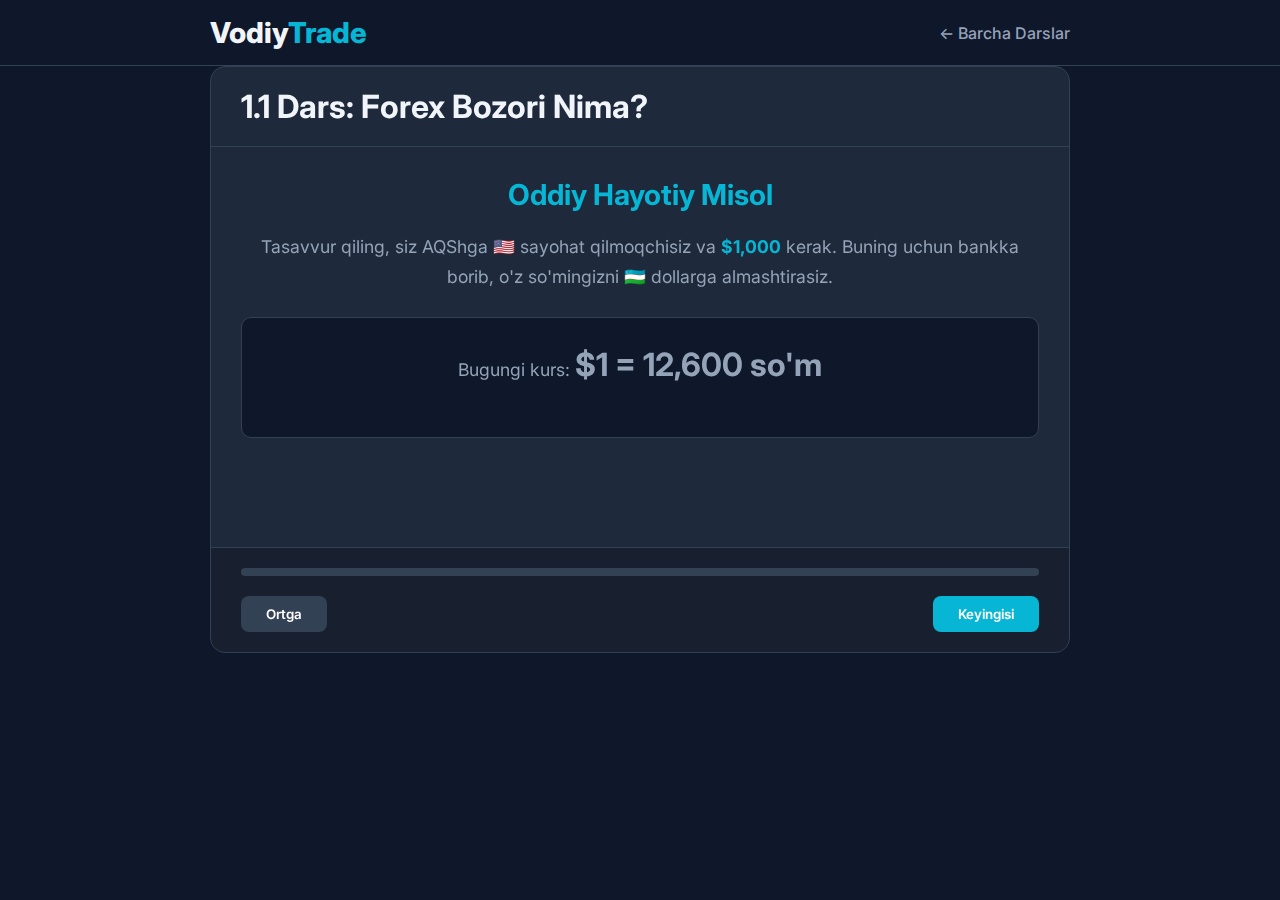
<file: kurs/dars1.html>
<!DOCTYPE html>
<html lang="uz">
<head>
    <meta charset="UTF-8">
    <meta name="viewport" content="width=device-width, initial-scale=1.0">
    <title>1.1 Dars: Forex Bozori Nima? - VodiyTrade</title>
    
    <!-- Ikonkalar uchun kutubxona (Font Awesome) -->
    <link rel="stylesheet" href="https://cdnjs.cloudflare.com/ajax/libs/font-awesome/6.5.1/css/all.min.css"/>
    
    <!-- Animatsiyalar uchun kutubxona (AOS) -->
    <link rel="stylesheet" href="https://unpkg.com/aos@next/dist/aos.css" />

    <style>
        /* Google Fonts import */
        @import url('https://fonts.googleapis.com/css2?family=Inter:wght@400;500;600;700;800;900&display=swap');

        /* Umumiy sozlamalar */
        * {
            margin: 0;
            padding: 0;
            box-sizing: border-box;
            font-family: 'Inter', sans-serif;
        }

        :root {
            --primary-color: #06b6d4;
            --secondary-color: #0e7490;
            --bg-dark: #0f172a;
            --bg-light: #1e293b;
            --text-light: #f1f5f9;
            --text-dark: #94a3b8;
            --border-color: #334155;
            --green-color: #22c55e;
        }

        body {
            background-color: var(--bg-dark);
            color: var(--text-light);
        }

        .container {
            max-width: 900px;
            margin: 0 auto;
            padding: 0 20px;
        }

        /* Header */
        header {
            background: var(--bg-dark);
            border-bottom: 1px solid var(--border-color);
            padding: 15px 0;
            position: sticky;
            top: 0;
            z-index: 100;
        }

        nav {
            display: flex;
            justify-content: space-between;
            align-items: center;
        }

        .logo {
            font-size: 1.8rem;
            font-weight: 800;
            color: var(--text-light);
            text-decoration: none;
        }

        .logo span {
            color: var(--primary-color);
        }
        
        .back-link {
            color: var(--text-dark);
            text-decoration: none;
            font-weight: 500;
            transition: color 0.3s ease;
        }
        
        .back-link:hover {
            color: var(--primary-color);
        }

        /* Dars Kontenti */
        main {
            padding: 40px 0 80px 0;
        }
        
        .lesson-container {
            background: var(--bg-light);
            border-radius: 15px;
            border: 1px solid var(--border-color);
            overflow: hidden;
        }
        
        .lesson-header {
            padding: 20px 30px;
            border-bottom: 1px solid var(--border-color);
        }
        
        .lesson-header h1 {
            font-size: 2rem;
        }
        
        .lesson-content {
            padding: 30px;
            min-height: 400px; /* Qadamlar almashganda sakramasligi uchun */
            text-align: center;
        }

        .step {
            display: none;
            animation: fadeIn 0.6s ease;
        }
        
        .step.active {
            display: block;
        }

        @keyframes fadeIn {
            from { opacity: 0; transform: translateY(15px); }
            to { opacity: 1; transform: translateY(0); }
        }

        .step h2 {
            font-size: 1.8rem;
            margin-bottom: 20px;
            color: var(--primary-color);
        }
        
        .step p {
            font-size: 1.1rem;
            line-height: 1.7;
            color: var(--text-dark);
            margin-bottom: 25px;
        }
        
        .info-box {
            background: var(--bg-dark);
            padding: 20px;
            border-radius: 10px;
            border: 1px solid var(--border-color);
            margin-top: 20px;
        }
        
        .info-box .currency {
            font-size: 2rem;
            font-weight: 700;
        }

        /* Bozor hajmi grafigi */
        .market-comparison {
            width: 100%;
            max-width: 500px;
            margin: 20px auto;
        }
        .bar {
            background: var(--border-color);
            border-radius: 5px;
            margin-bottom: 15px;
            text-align: left;
            padding: 10px;
            color: white;
            display: flex;
            justify-content: space-between;
            align-items: center;
        }
        .bar-inner {
            background: var(--primary-color);
            height: 100%;
            border-radius: 5px;
            white-space: nowrap;
            overflow: hidden;
            animation: growBar 1.5s cubic-bezier(0.25, 1, 0.5, 1);
        }
        @keyframes growBar {
            from { width: 0; }
        }

        /* Navigatsiya va Progress */
        .lesson-footer {
            padding: 20px 30px;
            border-top: 1px solid var(--border-color);
            background: rgba(0,0,0,0.2);
        }
        
        .progress-bar-container {
            width: 100%;
            height: 8px;
            background: var(--border-color);
            border-radius: 4px;
            margin-bottom: 20px;
        }
        
        #progress-bar {
            width: 0%;
            height: 100%;
            background: var(--primary-color);
            border-radius: 4px;
            transition: width 0.5s ease;
        }
        
        .navigation-buttons {
            display: flex;
            justify-content: space-between;
            align-items: center;
        }
        
        .btn {
            padding: 10px 25px;
            border-radius: 8px;
            font-weight: 600;
            text-decoration: none;
            transition: all 0.3s ease;
            border: none;
            cursor: pointer;
            background: var(--secondary-color);
            color: white;
        }
        
        .btn:disabled {
            background: var(--border-color);
            cursor: not-allowed;
        }
        
        #next-btn {
            background: var(--primary-color);
        }
        
        #next-lesson-link {
            display: none; /* Boshida ko'rinmaydi */
            background: var(--green-color);
        }

    </style>
</head>
<body>

    <header>
        <nav class="container">
            <a href="/index.html" class="logo">Vodiy<span>Trade</span></a>
            <a href="forex-asoslari.html" class="back-link">&larr; Barcha Darslar</a>
        </nav>
    </header>

    <main class="container">
        <div class="lesson-container" data-aos="fade-up">
            <div class="lesson-header">
                <h1>1.1 Dars: Forex Bozori Nima?</h1>
            </div>
            <div class="lesson-content">
                <!-- Step 1 -->
                <div class="step active" data-step="1">
                    <h2>Oddiy Hayotiy Misol</h2>
                    <p>Tasavvur qiling, siz AQShga 🇺🇸 sayohat qilmoqchisiz va <span style="color: var(--primary-color); font-weight: 700;">$1,000</span> kerak. Buning uchun bankka borib, o'z so'mingizni 🇺🇿 dollarga almashtirasiz.</p>
                    <div class="info-box">
                        <p>Bugungi kurs: <span class="currency">$1 = 12,600 so'm</span></p>
                    </div>
                </div>

                <!-- Step 2 -->
                <div class="step" data-step="2">
                    <h2>Sayohat Bekor Bo'ldi</h2>
                    <p>Afsuski, sayohat bekor bo'ldi. Bir haftadan so'ng siz dollarlaringizni qaytarib so'mga almashtirishga qaror qildingiz. Lekin bu vaqt ichida kurs o'zgardi!</p>
                     <div class="info-box">
                        <p>Yangi kurs: <span class="currency" style="color: var(--green-color);">$1 = 12,750 so'm</span></p>
                    </div>
                </div>

                <!-- Step 3 -->
                <div class="step" data-step="3">
                    <h2>Kutilmagan Foyda</h2>
                    <p>Siz <span style="color: var(--text-light);">$1,000</span> ni qaytarib so'mga almashtirganingizda, kurs farqidan foyda ko'rdingiz. Bu jarayonda siz hech narsa ishlab chiqarmadingiz, shunchaki valyuta qiymatining o'zgarishidan pul ishladingiz.</p>
                    <div class="info-box">
                        <p>Sizning foydangiz: <span class="currency" style="color: var(--green-color);">+150,000 so'm</span></p>
                    </div>
                </div>

                <!-- Step 4 -->
                <div class="step" data-step="4">
                    <h2>Xo'sh, Forex Nima?</h2>
                    <p>Forex (Foreign Exchange) — bu aynan shu jarayonning global, onlayn ko'rinishi. Siz bankka bormaysiz, balki barcha amaliyotlarni telefoningiz yoki kompyuteringiz orqali bajarasiz. Siz bir valyutani sotib olib, uning narxi boshqa valyutaga nisbatan ko'tarilishini kutasiz.</p>
                    <i class="fas fa-mobile-alt" style="font-size: 5rem; color: var(--primary-color);"></i>
                </div>

                <!-- Step 5 -->
                <div class="step" data-step="5">
                    <h2>Bozorning Gigant Hajmi</h2>
                    <p>Forex — dunyodagi eng katta va eng likvid moliyaviy bozor. Uning kunlik savdo hajmi boshqa barcha bozorlarni birlashtirganda ham ulardan ancha katta.</p>
                    <div class="market-comparison">
                        <div class="bar"><div class="bar-inner" style="width: 100%; padding: 5px;">Forex: ~$7.5 Trillion (kuniga)</div></div>
                        <div class="bar"><div class="bar-inner" style="width: 5%; background: var(--secondary-color); padding: 5px;">NYSE: ~$25 Milliard</div></div>
                    </div>
                </div>

                <!-- Step 6 -->
                <div class="step" data-step="6">
                    <h2>Nima Uchun Bozor 24/5 Ishlaydi?</h2>
                    <p>Forex markazlashgan birjaga ega emas (masalan, Nyu-York fond birjasi kabi). Bu banklararo global tarmoq. Dunyoning bir qismida tun bo'lganda, boshqa qismida kun bo'ladi. Shu sababli, dushanbadan jumagacha bozor doim ochiq.</p>
                    <i class="fas fa-globe-asia" style="font-size: 5rem; color: var(--primary-color);"></i>
                </div>
                
                <!-- Step 7 -->
                <div class="step" data-step="7">
                    <h2>Dars Xulosasi</h2>
                    <p>Demak, Forex — bu valyuta kurslarining o'zgarishidan foyda ko'rishga asoslangan global onlayn bozor. Bu yerda siz pulning o'zini emas, uning qiymatini savdo qilasiz. Keyingi darsda bozorning asosiy ishtirokchilari haqida bilib olasiz!</p>
                    <i class="fas fa-check-circle" style="font-size: 5rem; color: var(--green-color);"></i>
                </div>

            </div>
            <div class="lesson-footer">
                <div class="progress-bar-container">
                    <div id="progress-bar"></div>
                </div>
                <div class="navigation-buttons">
                    <button class="btn" id="prev-btn" disabled>Ortga</button>
                    <button class="btn" id="next-btn">Keyingisi</button>
                    <a href="dars2.html" class="btn" id="next-lesson-link">Keyingi Darsga O'tish</a>
                </div>
            </div>
        </div>
    </main>

    <!-- JS Kutubxonalari -->
    <script src="https://unpkg.com/aos@next/dist/aos.js"></script>
    <script>
        AOS.init({
            duration: 800,
            once: true,
        });

        const steps = document.querySelectorAll('.step');
        const prevBtn = document.getElementById('prev-btn');
        const nextBtn = document.getElementById('next-btn');
        const nextLessonLink = document.getElementById('next-lesson-link');
        const progressBar = document.getElementById('progress-bar');
        
        let currentStep = 1;
        const totalSteps = steps.length;

        function updateLessonState() {
            // Barcha qadamlarni yashirish
            steps.forEach(step => step.classList.remove('active'));
            // Joriy qadamni ko'rsatish
            document.querySelector(`.step[data-step="${currentStep}"]`).classList.add('active');

            // Progress barni yangilash
            const progress = ((currentStep - 1) / (totalSteps - 1)) * 100;
            progressBar.style.width = `${progress}%`;

            // Tugmalarni sozlash
            prevBtn.disabled = currentStep === 1;
            
            if (currentStep === totalSteps) {
                nextBtn.style.display = 'none';
                nextLessonLink.style.display = 'inline-block';
            } else {
                nextBtn.style.display = 'inline-block';
                nextLessonLink.style.display = 'none';
            }
        }

        nextBtn.addEventListener('click', () => {
            if (currentStep < totalSteps) {
                currentStep++;
                updateLessonState();
            }
        });

        prevBtn.addEventListener('click', () => {
            if (currentStep > 1) {
                currentStep--;
                updateLessonState();
            }
        });

        // Dars boshlanganda birinchi holatni o'rnatish
        updateLessonState();
    </script>
</body>
</html>
</file>
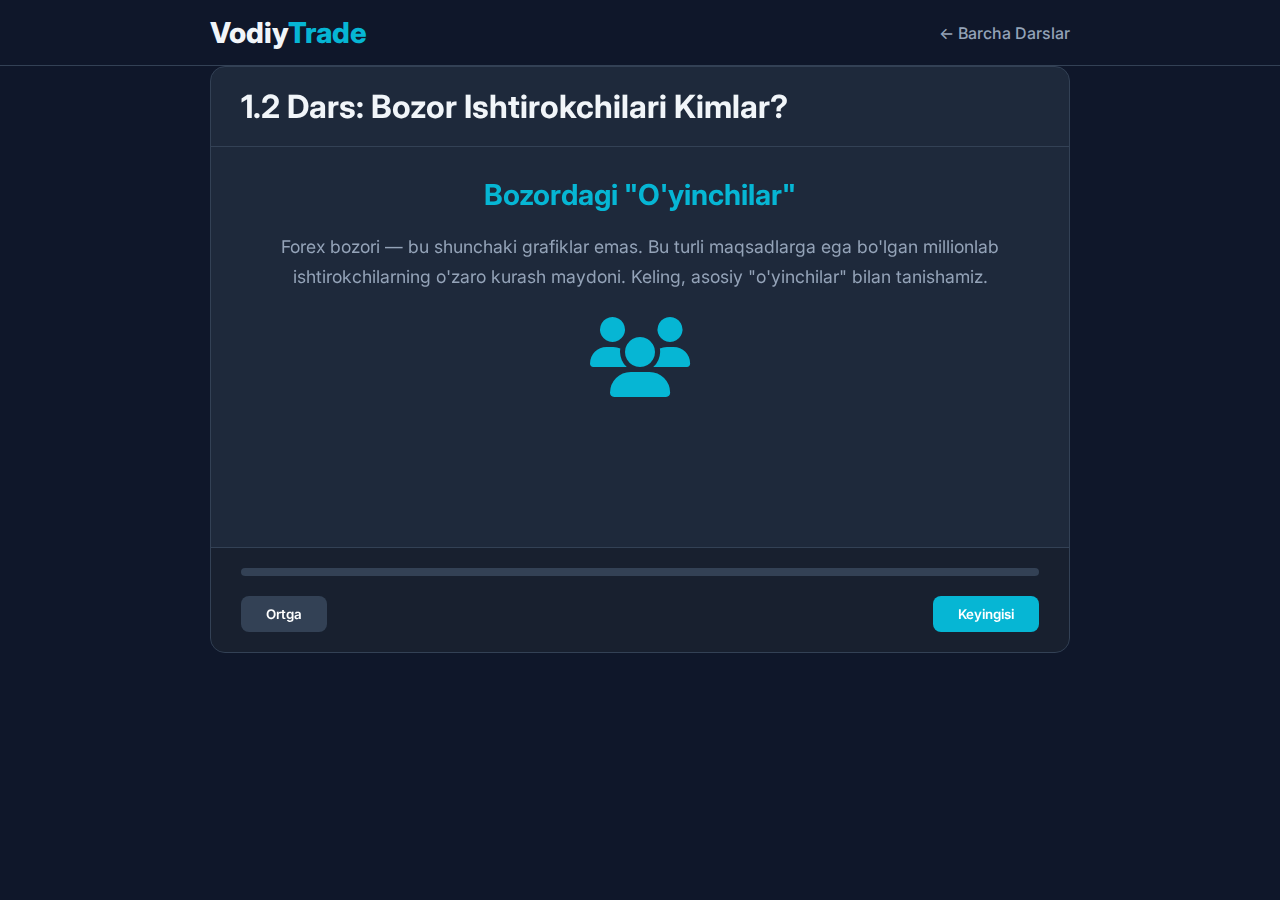
<file: kurs/dars2.html>
<!DOCTYPE html>
<html lang="uz">
<head>
    <meta charset="UTF-8">
    <meta name="viewport" content="width=device-width, initial-scale=1.0">
    <title>1.2 Dars: Bozor Ishtirokchilari - VodiyTrade</title>
    
    <!-- Ikonkalar uchun kutubxona (Font Awesome) -->
    <link rel="stylesheet" href="https://cdnjs.cloudflare.com/ajax/libs/font-awesome/6.5.1/css/all.min.css"/>
    
    <!-- Animatsiyalar uchun kutubxona (AOS) -->
    <link rel="stylesheet" href="https://unpkg.com/aos@next/dist/aos.css" />

    <style>
        /* Google Fonts import */
        @import url('https://fonts.googleapis.com/css2?family=Inter:wght@400;500;600;700;800;900&display=swap');

        /* Umumiy sozlamalar */
        * {
            margin: 0;
            padding: 0;
            box-sizing: border-box;
            font-family: 'Inter', sans-serif;
        }

        :root {
            --primary-color: #06b6d4;
            --secondary-color: #0e7490;
            --bg-dark: #0f172a;
            --bg-light: #1e293b;
            --text-light: #f1f5f9;
            --text-dark: #94a3b8;
            --border-color: #334155;
            --green-color: #22c55e;
        }

        body {
            background-color: var(--bg-dark);
            color: var(--text-light);
        }

        .container {
            max-width: 900px;
            margin: 0 auto;
            padding: 0 20px;
        }

        /* Header */
        header {
            background: var(--bg-dark);
            border-bottom: 1px solid var(--border-color);
            padding: 15px 0;
            position: sticky;
            top: 0;
            z-index: 100;
        }

        nav {
            display: flex;
            justify-content: space-between;
            align-items: center;
        }

        .logo {
            font-size: 1.8rem;
            font-weight: 800;
            color: var(--text-light);
            text-decoration: none;
        }

        .logo span {
            color: var(--primary-color);
        }
        
        .back-link {
            color: var(--text-dark);
            text-decoration: none;
            font-weight: 500;
            transition: color 0.3s ease;
        }
        
        .back-link:hover {
            color: var(--primary-color);
        }

        /* Dars Kontenti */
        main {
            padding: 40px 0 80px 0;
        }
        
        .lesson-container {
            background: var(--bg-light);
            border-radius: 15px;
            border: 1px solid var(--border-color);
            overflow: hidden;
        }
        
        .lesson-header {
            padding: 20px 30px;
            border-bottom: 1px solid var(--border-color);
        }
        
        .lesson-header h1 {
            font-size: 2rem;
        }
        
        .lesson-content {
            padding: 30px;
            min-height: 400px; /* Qadamlar almashganda sakramasligi uchun */
            text-align: center;
        }

        .step {
            display: none;
            animation: fadeIn 0.6s ease;
        }
        
        .step.active {
            display: block;
        }

        @keyframes fadeIn {
            from { opacity: 0; transform: translateY(15px); }
            to { opacity: 1; transform: translateY(0); }
        }

        .step h2 {
            font-size: 1.8rem;
            margin-bottom: 20px;
            color: var(--primary-color);
        }
        
        .step p {
            font-size: 1.1rem;
            line-height: 1.7;
            color: var(--text-dark);
            margin-bottom: 25px;
        }
        
        .participants-grid {
            display: grid;
            grid-template-columns: repeat(2, 1fr);
            gap: 20px;
            margin-top: 20px;
        }
        
        .participant-card {
            background: var(--bg-dark);
            padding: 20px;
            border-radius: 10px;
            border: 1px solid var(--border-color);
        }
        
        .participant-card i {
            font-size: 2.5rem;
            color: var(--primary-color);
            margin-bottom: 15px;
        }
        
        .participant-card h3 {
            font-size: 1.2rem;
            margin-bottom: 10px;
        }

        /* Navigatsiya va Progress */
        .lesson-footer {
            padding: 20px 30px;
            border-top: 1px solid var(--border-color);
            background: rgba(0,0,0,0.2);
        }
        
        .progress-bar-container {
            width: 100%;
            height: 8px;
            background: var(--border-color);
            border-radius: 4px;
            margin-bottom: 20px;
        }
        
        #progress-bar {
            width: 0%;
            height: 100%;
            background: var(--primary-color);
            border-radius: 4px;
            transition: width 0.5s ease;
        }
        
        .navigation-buttons {
            display: flex;
            justify-content: space-between;
            align-items: center;
        }
        
        .btn {
            padding: 10px 25px;
            border-radius: 8px;
            font-weight: 600;
            text-decoration: none;
            transition: all 0.3s ease;
            border: none;
            cursor: pointer;
            background: var(--secondary-color);
            color: white;
        }
        
        .btn:disabled {
            background: var(--border-color);
            cursor: not-allowed;
        }
        
        #next-btn {
            background: var(--primary-color);
        }
        
        #next-lesson-link {
            display: none; /* Boshida ko'rinmaydi */
            background: var(--green-color);
        }

    </style>
</head>
<body>

    <header>
        <nav class="container">
            <a href="/index.html" class="logo">Vodiy<span>Trade</span></a>
            <a href="forex-asoslari.html" class="back-link">&larr; Barcha Darslar</a>
        </nav>
    </header>

    <main class="container">
        <div class="lesson-container" data-aos="fade-up">
            <div class="lesson-header">
                <h1>1.2 Dars: Bozor Ishtirokchilari Kimlar?</h1>
            </div>
            <div class="lesson-content">
                <!-- Step 1 -->
                <div class="step active" data-step="1">
                    <h2>Bozordagi "O'yinchilar"</h2>
                    <p>Forex bozori — bu shunchaki grafiklar emas. Bu turli maqsadlarga ega bo'lgan millionlab ishtirokchilarning o'zaro kurash maydoni. Keling, asosiy "o'yinchilar" bilan tanishamiz.</p>
                    <i class="fas fa-users" style="font-size: 5rem; color: var(--primary-color);"></i>
                </div>

                <!-- Step 2 -->
                <div class="step" data-step="2">
                    <h2>1. Super Banklar (Market Meykerlar)</h2>
                    <p>Bozorning eng yuqori pog'onasida Deutsche Bank, Citi, JPMorgan kabi gigant banklar turadi. Ular kuniga milliardlab dollarlik operatsiyalarni amalga oshirib, bozor uchun narx belgilaydilar (likvidlikni ta'minlaydilar). Bizning savdolarimiz oxir-oqibat ulargacha yetib boradi.</p>
                    <i class="fas fa-university" style="font-size: 5rem; color: var(--primary-color);"></i>
                </div>

                <!-- Step 3 -->
                <div class="step" data-step="3">
                    <h2>2. Markaziy Banklar</h2>
                    <p>Har bir davlatning o'z Markaziy Banki (masalan, AQSh Federal Zaxirasi - FRS) bor. Ularning asosiy vazifasi — milliy valyuta kursini barqaror ushlab turish. Ular foiz stavkalarini o'zgartirish yoki bozorga to'g'ridan-to'g'ri aralashish (intervensiya) orqali narxga kuchli ta'sir o'tkazishi mumkin.</p>
                    <i class="fas fa-landmark" style="font-size: 5rem; color: var(--primary-color);"></i>
                </div>

                <!-- Step 4 -->
                <div class="step" data-step="4">
                    <h2>3. Yirik Kompaniyalar va Korporatsiyalar</h2>
                    <p>Apple, Toyota, Samsung kabi xalqaro kompaniyalar doimiy ravishda valyuta ayirboshlash operatsiyalarini amalga oshiradilar. Masalan, Yaponiyadagi Toyota kompaniyasi AQShda sotilgan mashinalaridan tushgan dollarni o'z vatanida iyenaga almashtiradi. Ularning maqsadi spekulyatsiya emas, balki o'z biznesini yuritishdir.</p>
                    <i class="fas fa-building" style="font-size: 5rem; color: var(--primary-color);"></i>
                </div>

                <!-- Step 5 -->
                <div class="step" data-step="5">
                    <h2>4. Investitsion Fondlar (Hedge Funds)</h2>
                    <p>Bu yirik sarmoyadorlar valyuta kurslarining o'zgarishidan foyda ko'rish maqsadida bozorga kiradilar. Ular katta hajmdagi pullarni boshqaradilar va bozorga sezilarli ta'sir ko'rsata oladilar. Ularning asosiy maqsadi — spekulyatsiya orqali daromad olish.</p>
                    <i class="fas fa-chart-line" style="font-size: 5rem; color: var(--primary-color);"></i>
                </div>

                <!-- Step 6 -->
                <div class="step" data-step="6">
                    <h2>5. Chakana Treyderlar (Biz!)</h2>
                    <p>Bu biz kabi individual treyderlar. Biz bozorga brokerlar orqali kiramiz. Garchi bizning savdo hajmlarimiz yuqoridagilarga nisbatan juda kichik bo'lsa-da, butun dunyodagi millionlab chakana treyderlar birlashib, bozorning muhim bir qismini tashkil etadi.</p>
                    <i class="fas fa-user-tie" style="font-size: 5rem; color: var(--primary-color);"></i>
                </div>
                
                <!-- Step 7 -->
                <div class="step" data-step="7">
                    <h2>Dars Xulosasi</h2>
                    <p>Ko'rib turganingizdek, Forex — bu murakkab ekotizim. Har bir ishtirokchining o'z maqsadi bor va ularning barchasi birgalikda global valyuta bozorini shakllantiradi. Buni tushunish, bozor harakatlarini oldindan taxmin qilishga yordam beradi.</p>
                    <i class="fas fa-sitemap" style="font-size: 5rem; color: var(--green-color);"></i>
                </div>

            </div>
            <div class="lesson-footer">
                <div class="progress-bar-container">
                    <div id="progress-bar"></div>
                </div>
                <div class="navigation-buttons">
                    <button class="btn" id="prev-btn" disabled>Ortga</button>
                    <button class="btn" id="next-btn">Keyingisi</button>
                    <a href="dars3.html" class="btn" id="next-lesson-link">Keyingi Darsga O'tish</a>
                </div>
            </div>
        </div>
    </main>

    <!-- JS Kutubxonalari -->
    <script src="https://unpkg.com/aos@next/dist/aos.js"></script>
    <script>
        AOS.init({
            duration: 800,
            once: true,
        });

        const steps = document.querySelectorAll('.step');
        const prevBtn = document.getElementById('prev-btn');
        const nextBtn = document.getElementById('next-btn');
        const nextLessonLink = document.getElementById('next-lesson-link');
        const progressBar = document.getElementById('progress-bar');
        
        let currentStep = 1;
        const totalSteps = steps.length;

        function updateLessonState() {
            // Barcha qadamlarni yashirish
            steps.forEach(step => step.classList.remove('active'));
            // Joriy qadamni ko'rsatish
            document.querySelector(`.step[data-step="${currentStep}"]`).classList.add('active');

            // Progress barni yangilash
            const progress = ((currentStep - 1) / (totalSteps - 1)) * 100;
            progressBar.style.width = `${progress}%`;

            // Tugmalarni sozlash
            prevBtn.disabled = currentStep === 1;
            
            if (currentStep === totalSteps) {
                nextBtn.style.display = 'none';
                nextLessonLink.style.display = 'inline-block';
            } else {
                nextBtn.style.display = 'inline-block';
                nextLessonLink.style.display = 'none';
            }
        }

        nextBtn.addEventListener('click', () => {
            if (currentStep < totalSteps) {
                currentStep++;
                updateLessonState();
            }
        });

        prevBtn.addEventListener('click', () => {
            if (currentStep > 1) {
                currentStep--;
                updateLessonState();
            }
        });

        // Dars boshlanganda birinchi holatni o'rnatish
        updateLessonState();
    </script>
</body>
</html>
</file>
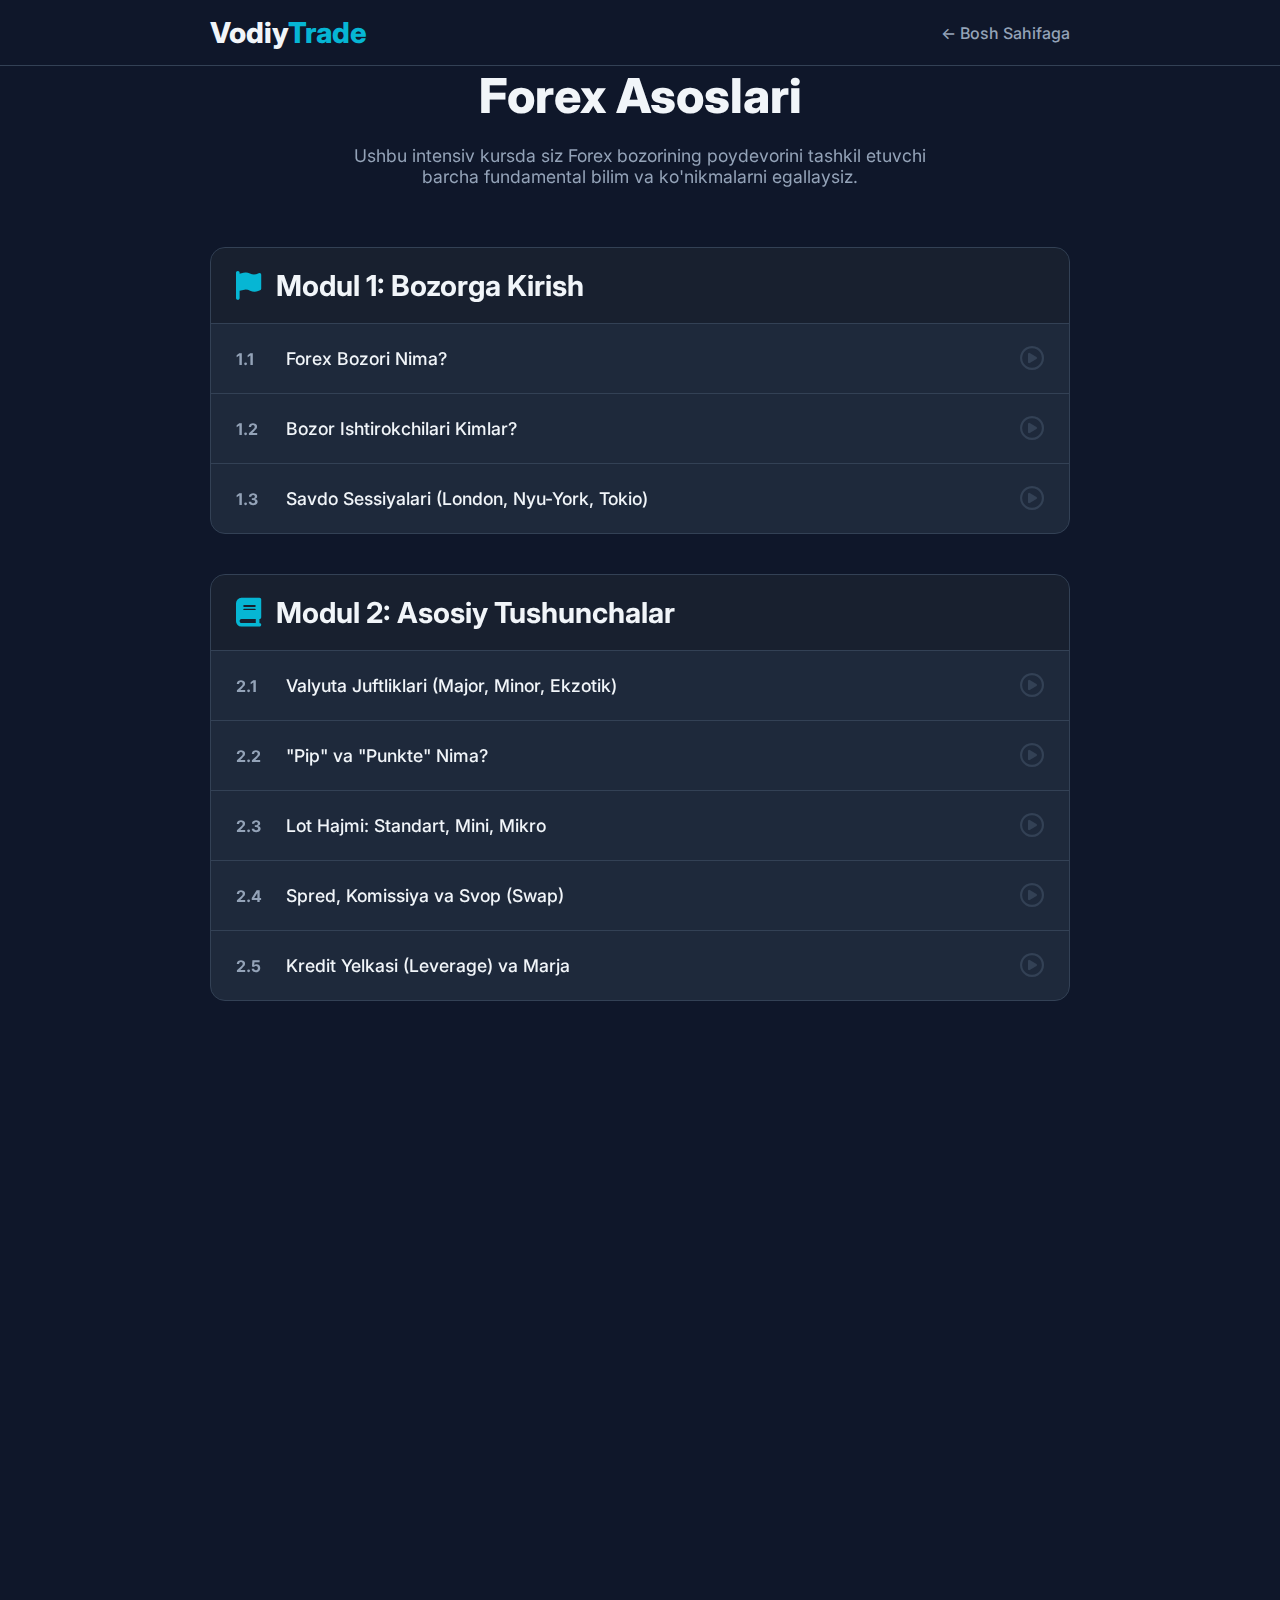
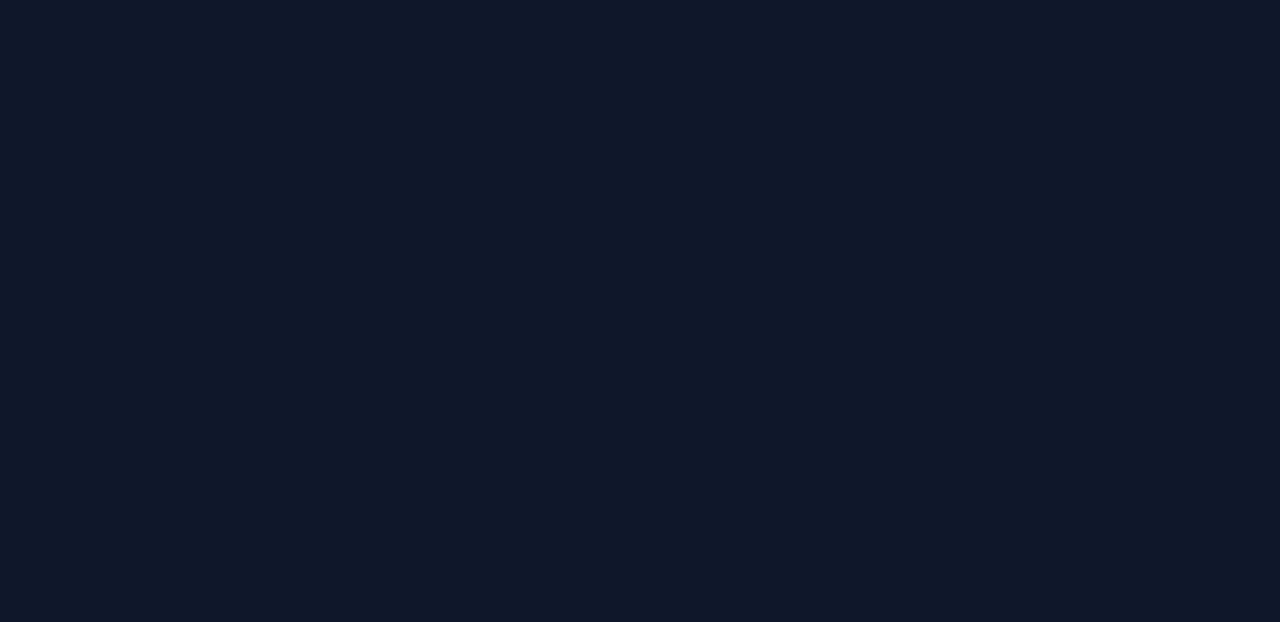
<file: kurs/forex-asoslari.html>
<!DOCTYPE html>
<html lang="uz">
<head>
    <meta charset="UTF-8">
    <meta name="viewport" content="width=device-width, initial-scale=1.0">
    <title>Forex Asoslari - VodiyTrade Intensiv</title>
    
    <!-- Ikonkalar uchun kutubxona (Font Awesome) -->
    <link rel="stylesheet" href="https://cdnjs.cloudflare.com/ajax/libs/font-awesome/6.5.1/css/all.min.css"/>
    
    <!-- Animatsiyalar uchun kutubxona (AOS) -->
    <link rel="stylesheet" href="https://unpkg.com/aos@next/dist/aos.css" />

    <style>
        /* Google Fonts import */
        @import url('https://fonts.googleapis.com/css2?family=Inter:wght@400;500;600;700;800;900&display=swap');

        /* Umumiy sozlamalar */
        * {
            margin: 0;
            padding: 0;
            box-sizing: border-box;
            font-family: 'Inter', sans-serif;
        }

        :root {
            --primary-color: #06b6d4;
            --secondary-color: #0e7490;
            --bg-dark: #0f172a;
            --bg-light: #1e293b;
            --text-light: #f1f5f9;
            --text-dark: #94a3b8;
            --border-color: #334155;
            --green-color: #22c55e;
        }

        body {
            background-color: var(--bg-dark);
            color: var(--text-light);
        }

        .container {
            max-width: 900px;
            margin: 0 auto;
            padding: 0 20px;
        }

        /* Header */
        header {
            background: var(--bg-dark);
            border-bottom: 1px solid var(--border-color);
            padding: 15px 0;
            position: sticky;
            top: 0;
            z-index: 100;
        }

        nav {
            display: flex;
            justify-content: space-between;
            align-items: center;
        }

        .logo {
            font-size: 1.8rem;
            font-weight: 800;
            color: var(--text-light);
            text-decoration: none;
        }

        .logo span {
            color: var(--primary-color);
        }
        
        .back-link {
            color: var(--text-dark);
            text-decoration: none;
            font-weight: 500;
            transition: color 0.3s ease;
        }
        
        .back-link:hover {
            color: var(--primary-color);
        }

        /* Asosiy kontent */
        main {
            padding: 60px 0;
        }

        .page-title {
            font-size: 3rem;
            font-weight: 800;
            text-align: center;
            margin-bottom: 20px;
        }

        .page-subtitle {
            font-size: 1.1rem;
            text-align: center;
            color: var(--text-dark);
            max-width: 600px;
            margin: 0 auto 60px auto;
        }

        /* Darslar Moduli */
        .module {
            background: var(--bg-light);
            border-radius: 15px;
            border: 1px solid var(--border-color);
            margin-bottom: 40px;
            overflow: hidden;
        }

        .module-header {
            padding: 20px 25px;
            background: rgba(0,0,0,0.2);
        }
        
        .module-header h2 {
            font-size: 1.8rem;
            display: flex;
            align-items: center;
            gap: 15px;
        }

        .module-header h2 i {
            color: var(--primary-color);
        }

        .lesson-list {
            list-style: none;
        }
        
        .lesson-item a {
            display: flex;
            align-items: center;
            padding: 20px 25px;
            text-decoration: none;
            color: var(--text-light);
            border-top: 1px solid var(--border-color);
            transition: background-color 0.3s ease;
        }

        .lesson-item a:hover {
            background-color: rgba(6, 182, 212, 0.1);
        }
        
        .lesson-number {
            font-size: 1rem;
            font-weight: 700;
            color: var(--text-dark);
            margin-right: 20px;
            width: 30px;
        }
        
        .lesson-title {
            font-size: 1.1rem;
            font-weight: 500;
            flex-grow: 1;
        }
        
        .lesson-status {
            font-size: 1.5rem;
            color: var(--border-color);
        }

        /* Responsive */
        @media (max-width: 768px) {
            .page-title { font-size: 2.2rem; }
        }
    </style>
</head>
<body>

    <header>
        <nav class="container">
            <a href="/forexbot/index.html" class="logo">Vodiy<span>Trade</span></a>
            <a href="/forexbot/index.html" class="back-link">&larr; Bosh Sahifaga</a>
        </nav>
    </header>

    <main class="container">
        <h1 class="page-title" data-aos="fade-up">Forex Asoslari</h1>
        <p class="page-subtitle" data-aos="fade-up" data-aos-delay="100">
            Ushbu intensiv kursda siz Forex bozorining poydevorini tashkil etuvchi barcha fundamental bilim va ko'nikmalarni egallaysiz.
        </p>

        <!-- Modul 1: Kirish -->
        <div class="module" data-aos="fade-up" data-aos-delay="200">
            <div class="module-header">
                <h2><i class="fas fa-flag"></i> Modul 1: Bozorga Kirish</h2>
            </div>
            <ul class="lesson-list">
                <li class="lesson-item"><a href="dars1.html"><span class="lesson-number">1.1</span> <span class="lesson-title">Forex Bozori Nima?</span> <span class="lesson-status"><i class="far fa-circle-play"></i></span></a></li>
                <li class="lesson-item"><a href="dars2.html"><span class="lesson-number">1.2</span> <span class="lesson-title">Bozor Ishtirokchilari Kimlar?</span> <span class="lesson-status"><i class="far fa-circle-play"></i></span></a></li>
                <li class="lesson-item"><a href="dars3.html"><span class="lesson-number">1.3</span> <span class="lesson-title">Savdo Sessiyalari (London, Nyu-York, Tokio)</span> <span class="lesson-status"><i class="far fa-circle-play"></i></span></a></li>
            </ul>
        </div>

        <!-- Modul 2: Asosiy Tushunchalar -->
        <div class="module" data-aos="fade-up" data-aos-delay="300">
            <div class="module-header">
                <h2><i class="fas fa-book"></i> Modul 2: Asosiy Tushunchalar</h2>
            </div>
            <ul class="lesson-list">
                <li class="lesson-item"><a href="dars4.html"><span class="lesson-number">2.1</span> <span class="lesson-title">Valyuta Juftliklari (Major, Minor, Ekzotik)</span> <span class="lesson-status"><i class="far fa-circle-play"></i></span></a></li>
                <li class="lesson-item"><a href="dars5.html"><span class="lesson-number">2.2</span> <span class="lesson-title">"Pip" va "Punkte" Nima?</span> <span class="lesson-status"><i class="far fa-circle-play"></i></span></a></li>
                <li class="lesson-item"><a href="dars6.html"><span class="lesson-number">2.3</span> <span class="lesson-title">Lot Hajmi: Standart, Mini, Mikro</span> <span class="lesson-status"><i class="far fa-circle-play"></i></span></a></li>
                <li class="lesson-item"><a href="dars7.html"><span class="lesson-number">2.4</span> <span class="lesson-title">Spred, Komissiya va Svop (Swap)</span> <span class="lesson-status"><i class="far fa-circle-play"></i></span></a></li>
                <li class="lesson-item"><a href="dars8.html"><span class="lesson-number">2.5</span> <span class="lesson-title">Kredit Yelkasi (Leverage) va Marja</span> <span class="lesson-status"><i class="far fa-circle-play"></i></span></a></li>
            </ul>
        </div>
        
        <!-- Modul 3: Savdoni Boshlash -->
        <div class="module" data-aos="fade-up" data-aos-delay="400">
            <div class="module-header">
                <h2><i class="fas fa-desktop"></i> Modul 3: Savdoni Boshlash</h2>
            </div>
            <ul class="lesson-list">
                <li class="lesson-item"><a href="dars9.html"><span class="lesson-number">3.1</span> <span class="lesson-title">Broker Tanlash: Nimalarga E'tibor Berish Kerak?</span> <span class="lesson-status"><i class="far fa-circle-play"></i></span></a></li>
                <li class="lesson-item"><a href="dars10.html"><span class="lesson-number">3.2</span> <span class="lesson-title">MetaTrader 4/5 Platformasi Bilan Tanushuv</span> <span class="lesson-status"><i class="far fa-circle-play"></i></span></a></li>
                <li class="lesson-item"><a href="dars11.html"><span class="lesson-number">3.3</span> <span class="lesson-title">Birinchi Savdoni Ochish: BUY va SELL</span> <span class="lesson-status"><i class="far fa-circle-play"></i></span></a></li>
                <li class="lesson-item"><a href="dars12.html"><span class="lesson-number">3.4</span> <span class="lesson-title">Order Turlari (Market, Limit, Stop)</span> <span class="lesson-status"><i class="far fa-circle-play"></i></span></a></li>
            </ul>
        </div>

        <!-- Modul 4: Tahlil Asoslari -->
        <div class="module" data-aos="fade-up" data-aos-delay="500">
            <div class="module-header">
                <h2><i class="fas fa-chart-simple"></i> Modul 4: Tahlil Asoslari</h2>
            </div>
            <ul class="lesson-list">
                <li class="lesson-item"><a href="dars13.html"><span class="lesson-number">4.1</span> <span class="lesson-title">Texnik va Fundamental Tahlil Farqi</span> <span class="lesson-status"><i class="far fa-circle-play"></i></span></a></li>
                <li class="lesson-item"><a href="dars14.html"><span class="lesson-number">4.2</span> <span class="lesson-title">Grafik Turlari: Chiziqli, Bar va Shamlar</span> <span class="lesson-status"><i class="far fa-circle-play"></i></span></a></li>
                <li class="lesson-item"><a href="dars15.html"><span class="lesson-number">4.3</span> <span class="lesson-title">Yapon Shamlari Asoslari (Doji, Marubozu)</span> <span class="lesson-status"><i class="far fa-circle-play"></i></span></a></li>
                <li class="lesson-item"><a href="dars16.html"><span class="lesson-number">4.4</span> <span class="lesson-title">Trend, Qo'llab-quvvatlash va Qarshilik</span> <span class="lesson-status"><i class="far fa-circle-play"></i></span></a></li>
            </ul>
        </div>

        <!-- Modul 5: Risk Menejment -->
        <div class="module" data-aos="fade-up" data-aos-delay="600">
            <div class="module-header">
                <h2><i class="fas fa-shield-halved"></i> Modul 5: Risk Menejment</h2>
            </div>
            <ul class="lesson-list">
                <li class="lesson-item"><a href="dars17.html"><span class="lesson-number">5.1</span> <span class="lesson-title">Stop Loss va Take Profit: Zararni Cheklash, Foydani Olish</span> <span class="lesson-status"><i class="far fa-circle-play"></i></span></a></li>
                <li class="lesson-item"><a href="dars18.html"><span class="lesson-number">5.2</span> <span class="lesson-title">Risk va Daromad Nisbati (Risk/Reward Ratio)</span> <span class="lesson-status"><i class="far fa-circle-play"></i></span></a></li>
                <li class="lesson-item"><a href="dars19.html"><span class="lesson-number">5.3</span> <span class="lesson-title">Kapitalni Boshqarish (Money Management)</span> <span class="lesson-status"><i class="far fa-circle-play"></i></span></a></li>
            </ul>
        </div>
    </main>

    <!-- JS Kutubxonalari -->
    <script src="https://unpkg.com/aos@next/dist/aos.js"></script>
    <script>
        AOS.init({
            duration: 800,
            once: true,
        });
    </script>
</body>
</html>
</file>
